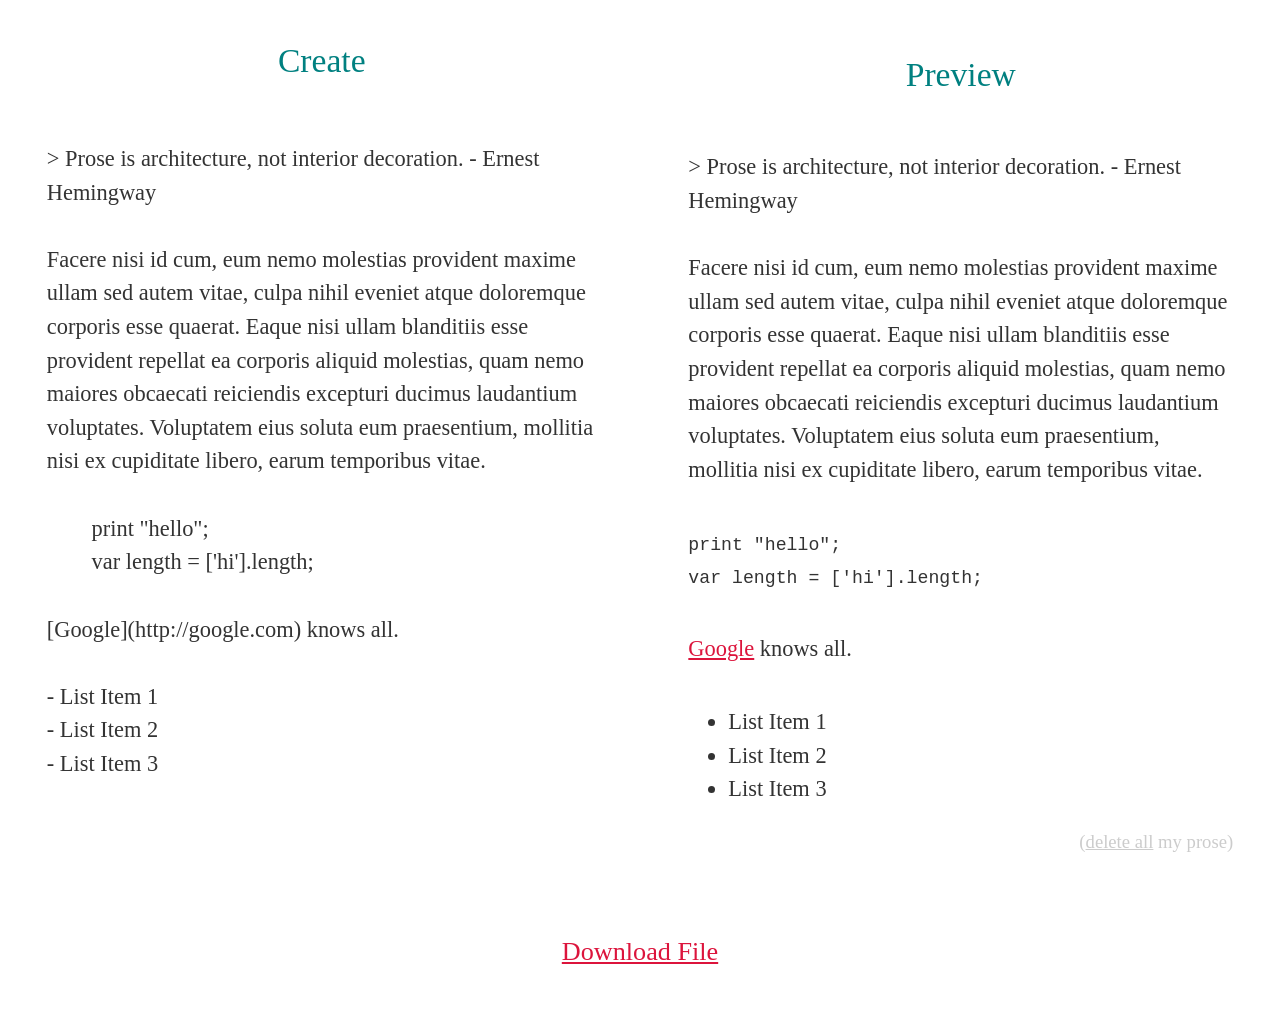
<file: content/editor.html>
<!DOCTYPE html>
<html lang="en">
	<head>
		<meta charset="utf-8">
		<meta http-equiv="X-UA-Compatible" content="IE=edge">
		<meta name="viewport" content="width=device-width, initial-scale=1.0">
		<meta name="description" content="">
		<meta name="author" content="">
		<link rel="shortcut icon" href="favicon.png">

		<title>Online Markdown Editor</title>

		<link href="themes/simple.css" rel="stylesheet">

		<link rel="stylesheet" type="text/css" href="https://google-code-prettify.googlecode.com/svn/loader/prettify.css">

		<style type="text/css">
		/* Editor */
		table.editor { margin: 0 auto; max-width: 64em;}
		
		.editor pre {
			word-wrap: break-word;
			white-space: pre-wrap;
			font-family: inherit;
		}

		table.editor > tbody > tr > td {
			padding: 0 2em;
			max-width: 30em;
		}

		.editor small, .editor small > a {
			color: #ccc;
		}
		</style>

	</head>

	<body>

		<!-- Wrap all page content here -->
		<div id="wrap">

		<table class="editor">
			<tr>
				<td>
					<h2>Create</h2>
						<pre contenteditable="true" id="holder" class="">> Prose is architecture, not interior decoration. - Ernest Hemingway

Facere nisi id cum, eum nemo molestias provident maxime ullam sed autem vitae, culpa nihil eveniet atque doloremque corporis esse quaerat. Eaque nisi ullam blanditiis esse provident repellat ea corporis aliquid molestias, quam nemo maiores obcaecati reiciendis excepturi ducimus laudantium voluptates. Voluptatem eius soluta eum praesentium, mollitia nisi ex cupiditate libero, earum temporibus vitae.

	print "hello";
	var length = ['hi'].length;

[Google](http://google.com) knows all.

- List Item 1
- List Item 2
- List Item 3

						</pre>
					
				</td>
				<td>

					<h2>Preview</h2>
					<div class="preview"></div>
					<small style="float: right">(<a href="#" class="clear">delete all</a> my prose)</small>
				</td>
			</tr>
		</table>

		</div>

		<div id="footer">
			<div class="container">
				<p class="text-muted"><h3><a href="#" class="download">Download File</a></h3></p>
			</div>
		</div>


		<!-- Bootstrap core JavaScript
		================================================== -->
		<!-- Placed at the end of the document so the pages load faster -->
		<script src="https://code.jquery.com/jquery-1.10.2.min.js"></script>
		
		<script type="text/javascript" src="js/showdown.js"></script>

		<script src="https://google-code-prettify.googlecode.com/svn/loader/prettify.js"></script>

		<!-- jQuery listener for syntax highlight -->
		<script type="text/javascript">


		function supports_html5_storage() {
			try {
				return 'localStorage' in window && window['localStorage'] !== null;
			} catch (e) {
				return false;
			}
		}

		$(function() {

			var localStorageSupport = supports_html5_storage();
			var converter = new Showdown.converter({extensions: ['github', 'prettify', 'table'] });
			var editor_markdown = null;
			$editor = $('.editor pre');

			// Load the existing document?
			if(localStorageSupport && localStorage["editor.markdown"] && localStorage["editor.markdown"].length > 20) {
				$editor.html(localStorage["editor.markdown"]);
			}

			$editor.keyup(function() {

				// Convert to HTML
				editor_markdown = $(this).html().replace(/<br\s*[\/]?>/gi, "\n");
				//console.log(editor_markdown);
				$('.preview').html(converter.makeHtml(editor_markdown));
				prettyPrint();

			}).trigger('keyup');

			// If possible, and editor_markdown has been set
			if(localStorageSupport) {
				var intervalID = window.setInterval(function() {
					if(editor_markdown) {
						localStorage.setItem("editor.markdown", editor_markdown);
						editor_markdown = null;
						console.log('Saving changes');
					}
				}, 3000); // Every 3 seconds
			}

			$('.editor .clear').click(function() {
				if (window.confirm("Do you really want erase your document?")) {
					if(localStorage) {
						localStorage['editor.markdown'] = '';
					}
					editor_markdown = null;
					$editor.text("Once upon a time...").trigger('keyup');
				}
			});

			$('.download').click(function(e)
			{
				var fileParts = [localStorage['editor.markdown']];

		        // Create a blob object.
		        var bb = new Blob(fileParts, {type : 'text/plain'});

		        // Create a blob url for this. 
		        var dnlnk = window.URL.createObjectURL(bb);

		        $(this).attr('href',dnlnk);
		        $(this).attr('download','post.html');
			});
		});
		</script>
	</body>
</html>
</file>
<file: content/themes/simple.css>
html, body { margin: 0; }

body {
	font: 1.4em/1.5 serif;
	color: #333;
}

h1, h2, h3 { 
	margin: 0;
	padding: 1em 0;
	text-align: center;
	font-weight: normal;
	color: teal;
}


a { color: crimson; }
a:hover { color: indigo; }

table { margin: 0 auto; }
article table td { vertical-align: top; padding: .3em; }
article tbody tr:nth-child(odd) td,
article tbody tr:nth-child(odd) th {
	background-color: #f9f9f9;
}

p { margin: 0; padding: .75em 0 } 


/*@media print {
	article, footer, article ul { width: 100%; margin: 1em; color: #000; background #ddd; }
}*/

header.background_image {
	min-height: 300px;
	border: none;
}

.background_image {
	-webkit-background-size: cover;
	-moz-background-size: cover;
	-o-background-size: cover;
	background-size: cover;
}

article {
	max-width: 30em;
	margin: 0 auto;
	padding: 0 1em;
	position: relative;
}

/* Center the image no mater the size */
article img {
    -webkit-transform:translate(-50%, -50%);
       -moz-transform:translate(-50%, -50%);
        -ms-transform:translate(-50%, -50%);
         -o-transform:translate(-50%, -50%);
            transform:translate(-50%, -50%);
    	top: 50%;
	left: 50%;
	position: absolute;
}

article blockquote {
    padding: 2em;
	background: aliceblue;
	border-radius: 8px;
}

blockquote:before {
    content: "\201C";
    font-size: 3em;
    line-height: 20px;
    float: left;
    margin-left: -0.5em;
    font-family: serif;
    color: #ccc;
}

article ul { list-style-type: upper-alpha; padding-left: 3em; max-width: 27em;}
article li { padding: 0.3em 1em; margin: 00; }


/*
.banner { padding: 4em 2em; margin: 0; }
.bg-hotpink { background-color: hotpink; color: white;}
.bg-mediumturquoise { background-color: mediumturquoise; }
.bg-paleturquoise { background-color: paleturquoise; }
.bg-aliceblue { background-color: aliceblue; }
.bg-darkslategray { background-color: darkslategray; color: aliceblue;}

.hotpink { color: hotpink; }
.mediumturquoise { color: mediumturquoise; }
.paleturquoise { color: paleturquoise; }
.aliceblue { color: aliceblue; }
.darkslategray { color: darkslategray; }
*/


footer { background: #f8f8f8; border-top: 1px dashed #ccc; height: 100%; }

footer section { max-width: 30em; margin: 0 auto; padding: 0 1em;}

footer aside img {
	float: left;
	margin: 1em 1em 0 0;
	border: 3px solid crimson;
}

/* For gists */
div table { margin: 0;}


/* AJAX Loader */
.spinner {
	height:60px;
	width:60px;
	margin: 3em auto;
	position:relative;
	-webkit-animation: rotation .6s infinite linear;
	-moz-animation: rotation .6s infinite linear;
	-o-animation: rotation .6s infinite linear;
	animation: rotation .6s infinite linear;
	border-left:6px solid rgba(0,174,239,.15);
	border-right:6px solid rgba(0,174,239,.15);
	border-bottom:6px solid rgba(0,174,239,.15);
	border-top:6px solid rgba(0,174,239,.8);
	border-radius:100%;
}

@-webkit-keyframes rotation {
	from {-webkit-transform: rotate(0deg);}
	to {-webkit-transform: rotate(359deg);}
}

@-moz-keyframes rotation {
	from {-moz-transform: rotate(0deg);}
	to {-moz-transform: rotate(359deg);}
}

@-o-keyframes rotation {
	from {-o-transform: rotate(0deg);}
	to {-o-transform: rotate(359deg);}
}

@keyframes rotation {
	from {transform: rotate(0deg);}
	to {transform: rotate(359deg);}
}
</file>
